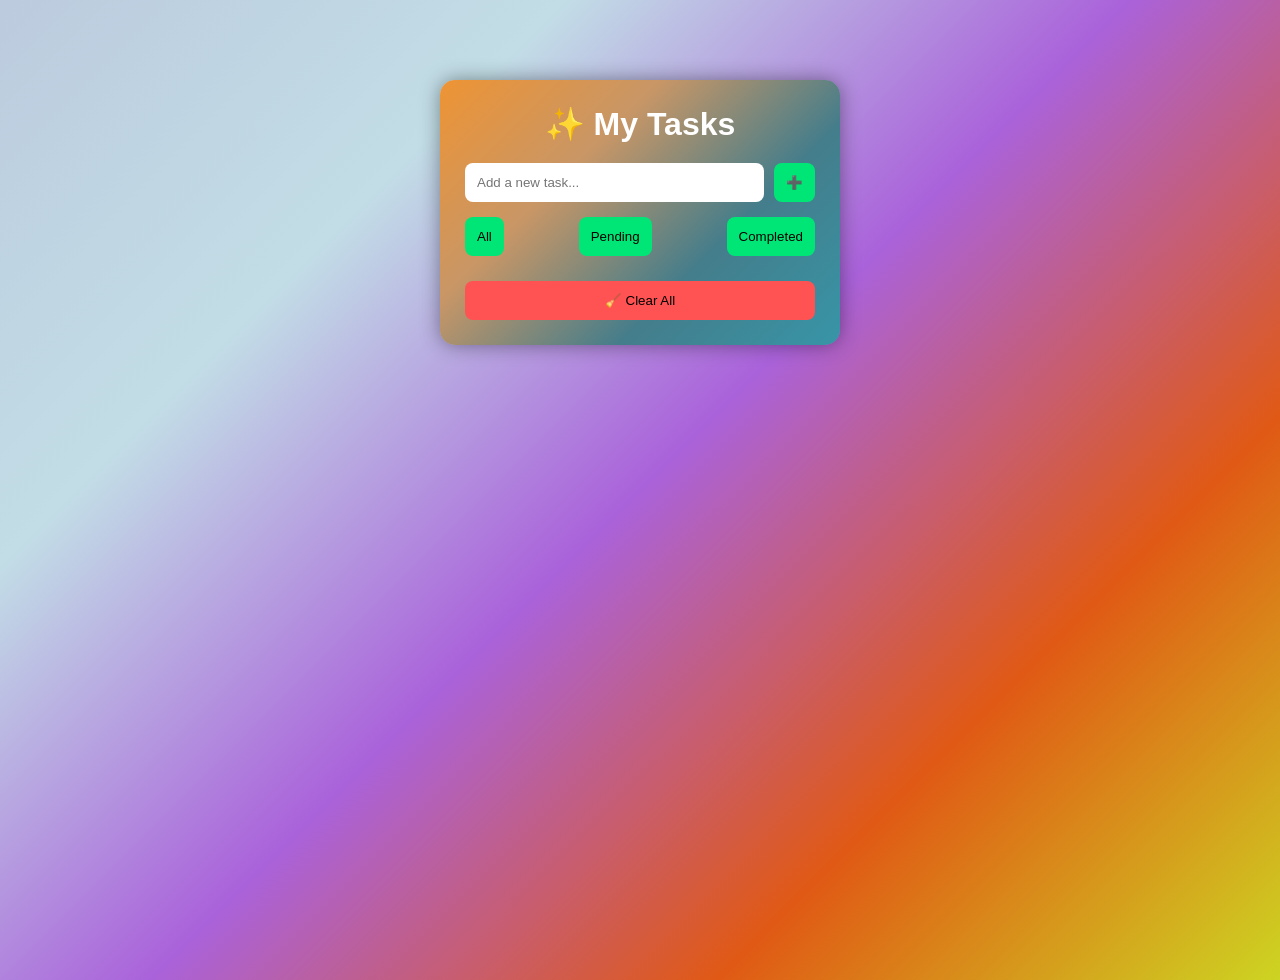
<file: index.html>
<!DOCTYPE html>
<html lang="en">
<head>
  <meta charset="UTF-8">
  <title>Stylish To-Do</title>
  <link rel="stylesheet" href="3td_style.css">
</head>
<body>

<div class="todo-app">
  <h1>✨ My Tasks</h1>

  <div class="input-box">
    <input type="text" id="taskInput" placeholder="Add a new task...">
    <button onclick="addTask()">➕</button>
  </div>

  <div class="filters">
    <button onclick="filterTasks('all')">All</button>
    <button onclick="filterTasks('pending')">Pending</button>
    <button onclick="filterTasks('completed')">Completed</button>
  </div>

  <ul id="taskList"></ul>

  <button class="clear-btn" onclick="clearAll()">🧹 Clear All</button>
</div>

<script src="3td_script.js"></script>
</body>
</html>
</file>
<file: 3td_style.css>
* {
  margin: 0;
  padding: 0;
  box-sizing: border-box;
}

body {
    min-height: 100vh;
  background: linear-gradient(135deg, #bccbde, #c2dde6, #aa62da, #e05915, #cdd422);
  font-family: 'Segoe UI', sans-serif;
  color: white;
}

/* CONTAINER */
.todo-app {
  width: 400px;
  margin: 80px auto;
  padding: 25px;
  border-radius: 15px;
  background: linear-gradient(135deg, #ee9434, #c89666, #447d8b, #3795a7);
  backdrop-filter: blur(12px);
  box-shadow: 0 0 20px rgba(0,0,0,0.4);
}

/* TITLE */
h1 {
  text-align: center;
  margin-bottom: 20px;
}

/* INPUT */
.input-box {
  display: flex;
  gap: 10px;
}

input {
  flex: 1;
  padding: 12px;
  border-radius: 8px;
  border: none;
}

button {
  padding: 12px;
  border: none;
  border-radius: 8px;
  background: #00e676;
  cursor: pointer;
  transition: 0.3s;
}

button:hover {
  background: #00ff95;
  transform: scale(1.05);
}

/* FILTERS */
.filters {
  margin: 15px 0;
  display: flex;
  justify-content: space-between;
}

/* TASK LIST */
li {
  list-style: none;
  background: rgba(0,0,0,0.3);
  margin: 10px 0;
  padding: 10px;
  border-radius: 8px;
  display: flex;
  justify-content: space-between;
  align-items: center;
  animation: fadeIn 0.3s ease;
}

li span {
  cursor: pointer;
}

li small {
  display: block;
  font-size: 10px;
  opacity: 0.7;
}

/* COMPLETED */
.completed span {
  text-decoration: line-through;
  opacity: 0.6;
}

/* CLEAR BUTTON */
.clear-btn {
  width: 100%;
  margin-top: 10px;
  background: #ff5252;
}

/* ANIMATION */
@keyframes fadeIn {
  from { opacity: 0; transform: translateY(10px); }
  to { opacity: 1; transform: translateY(0); }
}
</file>
